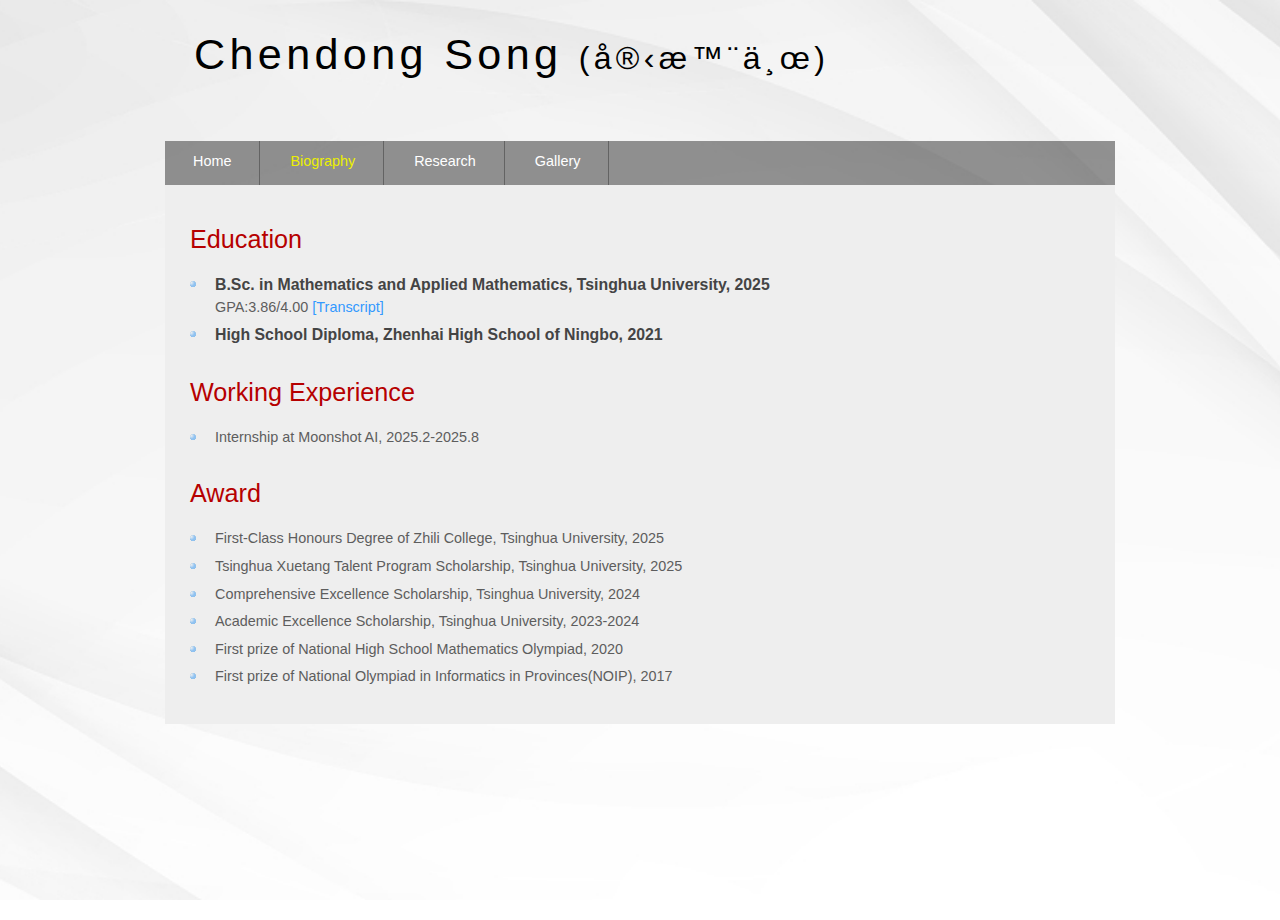
<file: biography.html>
<!DOCTYPE html>

<head>
	<meta http-equiv="Content-Type" content="text/html; charset=windows-1252">
  
	<title>Chendong Song</title>
  
	<meta name="description" content="website description">
  
	<meta name="keywords" content="website keywords, website keywords">
  

	<link rel="stylesheet" type="text/css" href="./style/style.css">

</head>


<body>
  
	<div id="main">
    
	<div id="header">
      
	<div id="logo">
        
	<div id="logo_text">
          
		<!-- class="logo_colour", allows you to change the colour of the text -->
          
		<h1><a href="index.html"><span class="logo_colour">Chendong Song <font size=6 >(宋晨东)</font></span></a></h1>
        
	</div>
      	</div>
      
	<div id="menubar">
        
		<ul id="menu">
         
		<!-- put class="selected" in the li tag for the selected page - to highlight which page you're on -->
          
		<li><a href="index.html">Home</a></li>

		<li class="selected"><a href="biography.html">Biography</a></li>
          
		<li><a href="research.html">Research</a></li>

		<li><a href="gallery.html">Gallery</a></li>
		
        
		</ul>
      
	</div>
    
	</div>
  
	<div id="site_content">
       
	<div id="content">
	<!-- One can use content_2 if we do not want to use sidebar -->
	<h2>Education</h2>
	<ul>
	<li><span class="paper-title">B.Sc. in Mathematics and Applied Mathematics, Tsinghua University, 2025</span><br>
		GPA:3.86/4.00
		<a href="notes/transcript.pdf" class="class2">[Transcript]</a>
	
	</li>
	<li><span class="paper-title">High School Diploma, Zhenhai High School of Ningbo, 2021</span>    
	</ul>	
	<h2>Working Experience</h2>
	<ul>
		<li>
			Internship at Moonshot AI, 2025.2-2025.8
		</li>
	</ul>
	<h2>Award</h2>
	<ul>
		<li>
			First-Class Honours Degree of Zhili College, Tsinghua University, 2025
		</li>
		<li>
			Tsinghua Xuetang Talent Program Scholarship, Tsinghua University, 2025
		</li>
		<li>
			Comprehensive Excellence Scholarship, Tsinghua University, 2024
		</li>
		<li>
			Academic Excellence Scholarship, Tsinghua University, 2023-2024
		</li>
		<li>
			First prize of National High School Mathematics Olympiad, 2020
		</li>
		<li>
			First prize of National Olympiad in Informatics in Provinces(NOIP), 2017
		</li>
	</ul>
	</div>
	</div>
    

</body>
</html>
</file>
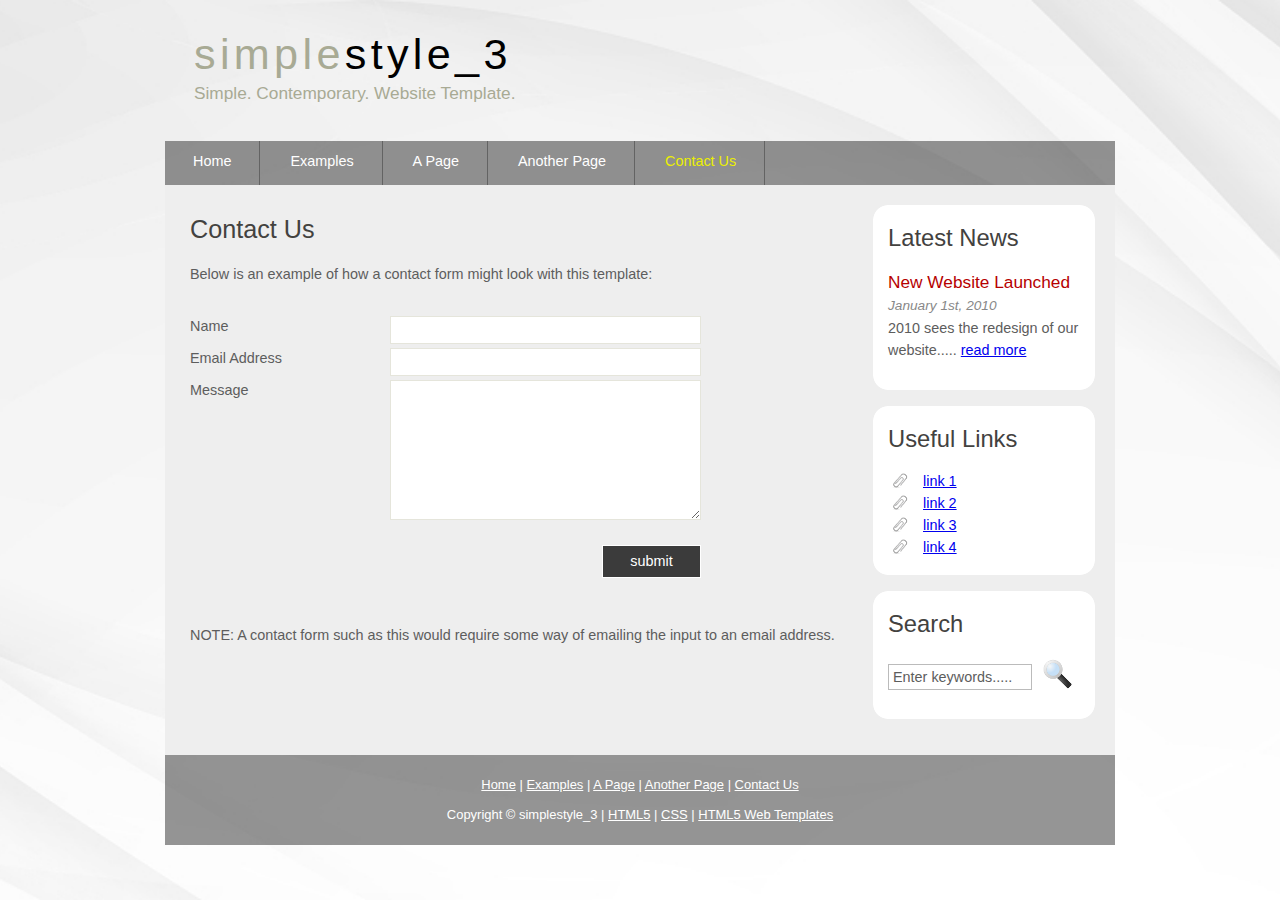
<file: contact.html>
<!DOCTYPE HTML>
<html>

<head>
  <title>simplestyle_3 - contact us</title>
  <meta name="description" content="website description" />
  <meta name="keywords" content="website keywords, website keywords" />
  <meta http-equiv="content-type" content="text/html; charset=windows-1252" />
  <link rel="stylesheet" type="text/css" href="style/style.css" />
</head>

<body>
  <div id="main">
    <div id="header">
      <div id="logo">
        <div id="logo_text">
          <!-- class="logo_colour", allows you to change the colour of the text -->
          <h1><a href="index.html">simple<span class="logo_colour">style_3</span></a></h1>
          <h2>Simple. Contemporary. Website Template.</h2>
        </div>
      </div>
      <div id="menubar">
        <ul id="menu">
          <!-- put class="selected" in the li tag for the selected page - to highlight which page you're on -->
          <li><a href="index.html">Home</a></li>
          <li><a href="examples.html">Examples</a></li>
          <li><a href="page.html">A Page</a></li>
          <li><a href="another_page.html">Another Page</a></li>
          <li class="selected"><a href="contact.html">Contact Us</a></li>
        </ul>
      </div>
    </div>
    <div id="site_content">
      <div id="sidebar_container">
        <div class="sidebar">
          <div class="sidebar_top"></div>
          <div class="sidebar_item">
            <!-- insert your sidebar items here -->
            <h3>Latest News</h3>
            <h4>New Website Launched</h4>
            <h5>January 1st, 2010</h5>
            <p>2010 sees the redesign of our website.....&nbsp;<a href="#">read more</a></p>
          </div>
          <div class="sidebar_base"></div>
        </div>
        <div class="sidebar">
          <div class="sidebar_top"></div>
          <div class="sidebar_item">
            <h3>Useful Links</h3>
            <ul>
              <li><a href="#">link 1</a></li>
              <li><a href="#">link 2</a></li>
              <li><a href="#">link 3</a></li>
              <li><a href="#">link 4</a></li>
            </ul>
          </div>
          <div class="sidebar_base"></div>
        </div>
        <div class="sidebar">
          <div class="sidebar_top"></div>
          <div class="sidebar_item">
            <h3>Search</h3>
            <form method="post" action="#" id="search_form">
              <p>
                <input class="search" type="text" name="search_field" value="Enter keywords....." />
                <input name="search" type="image" style="border: 0; margin: 0 0 -9px 5px;" src="style/search.png" alt="Search" title="Search" />
              </p>
            </form>
          </div>
          <div class="sidebar_base"></div>
        </div>
      </div>
      <div id="content">
        <!-- insert the page content here -->
        <h1>Contact Us</h1>
        <p>Below is an example of how a contact form might look with this template:</p>
        <form action="" method="post">
          <div class="form_settings">
            <p><span>Name</span><input class="contact" type="text" name="your_name" value="" /></p>
            <p><span>Email Address</span><input class="contact" type="text" name="your_email" value="" /></p>
            <p><span>Message</span><textarea class="contact textarea" rows="8" cols="50" name="your_enquiry"></textarea></p>
            <p style="padding-top: 15px"><span>&nbsp;</span><input class="submit" type="submit" name="contact_submitted" value="submit" /></p>
          </div>
        </form>
        <p><br /><br />NOTE: A contact form such as this would require some way of emailing the input to an email address.</p>
      </div>
    </div>
    <div id="footer">
      <p><a href="index.html">Home</a> | <a href="examples.html">Examples</a> | <a href="page.html">A Page</a> | <a href="another_page.html">Another Page</a> | <a href="contact.html">Contact Us</a></p>
      <p>Copyright &copy; simplestyle_3 | <a href="http://validator.w3.org/check?uri=referer">HTML5</a> | <a href="http://jigsaw.w3.org/css-validator/check/referer">CSS</a> | <a href="http://www.html5webtemplates.co.uk">HTML5 Web Templates</a></p>
    </div>
    <p>&nbsp;</p>
  </div>
</body>
</html>
</file>
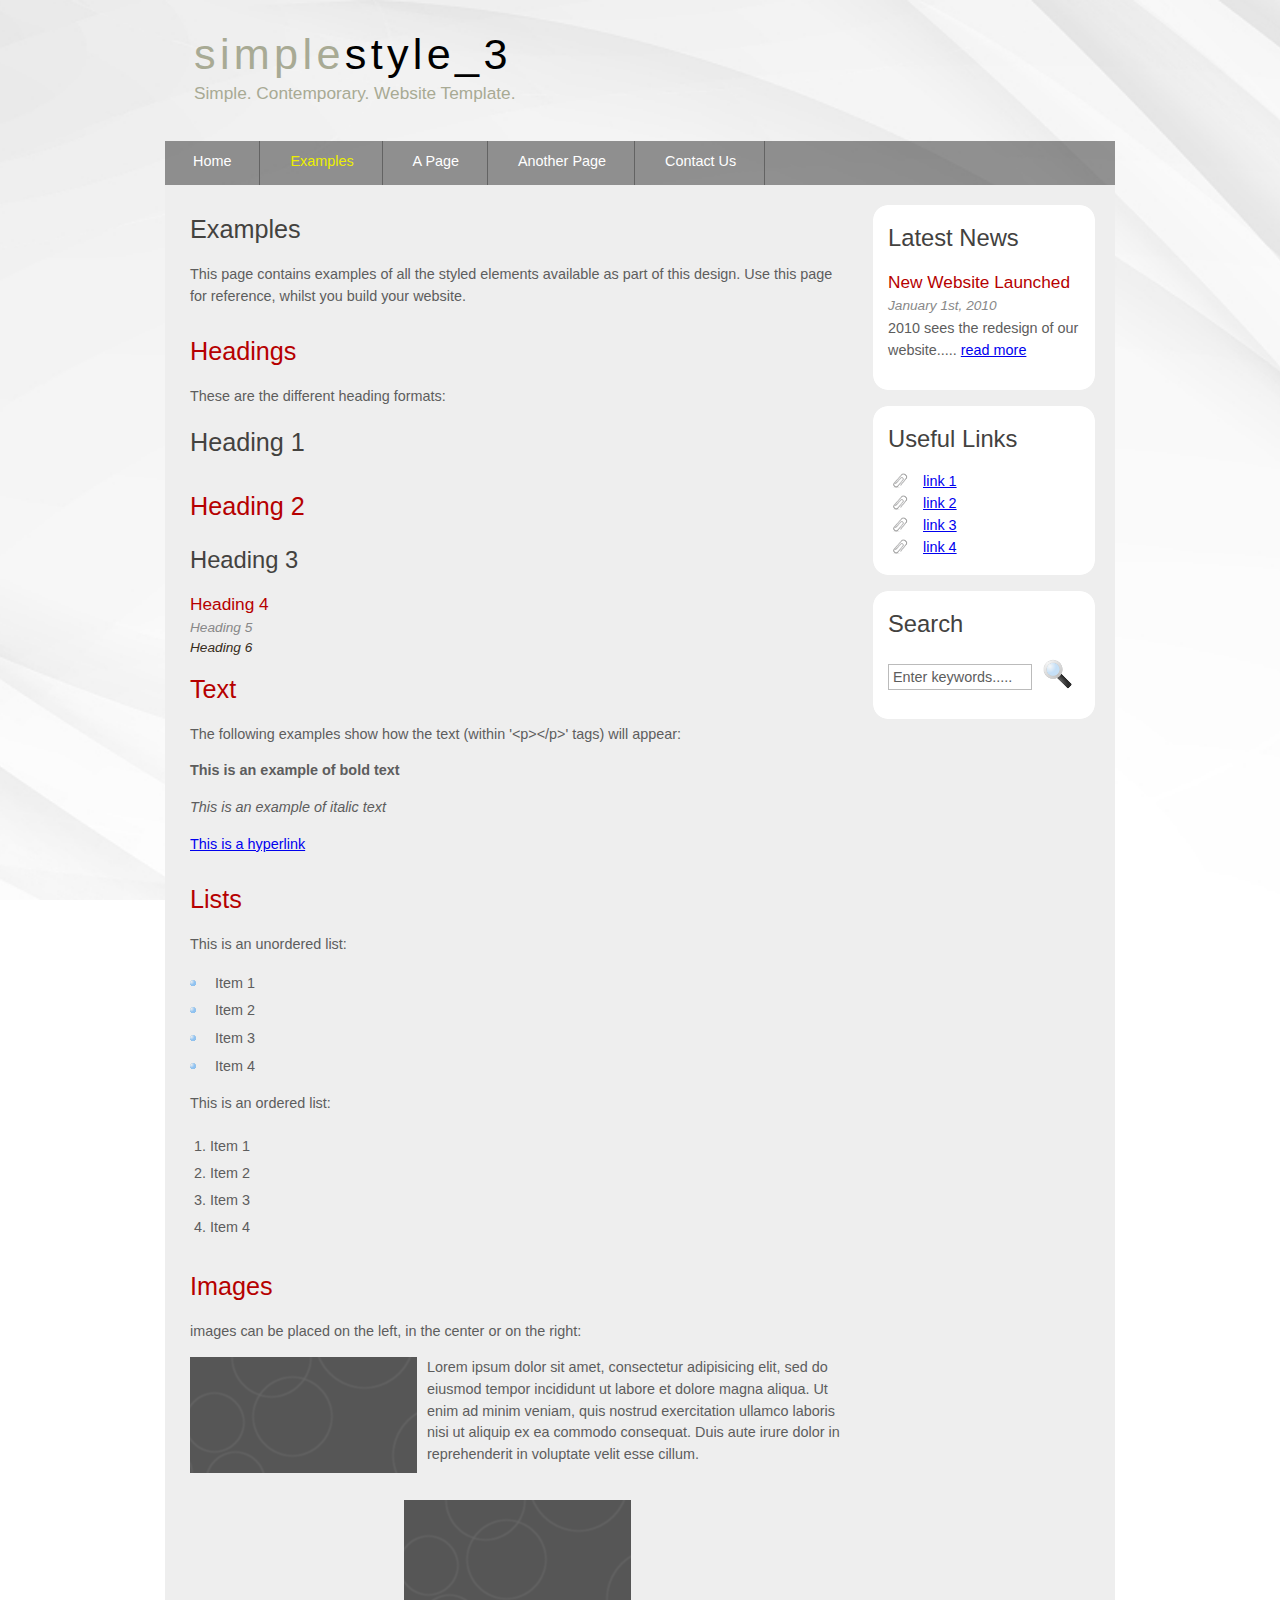
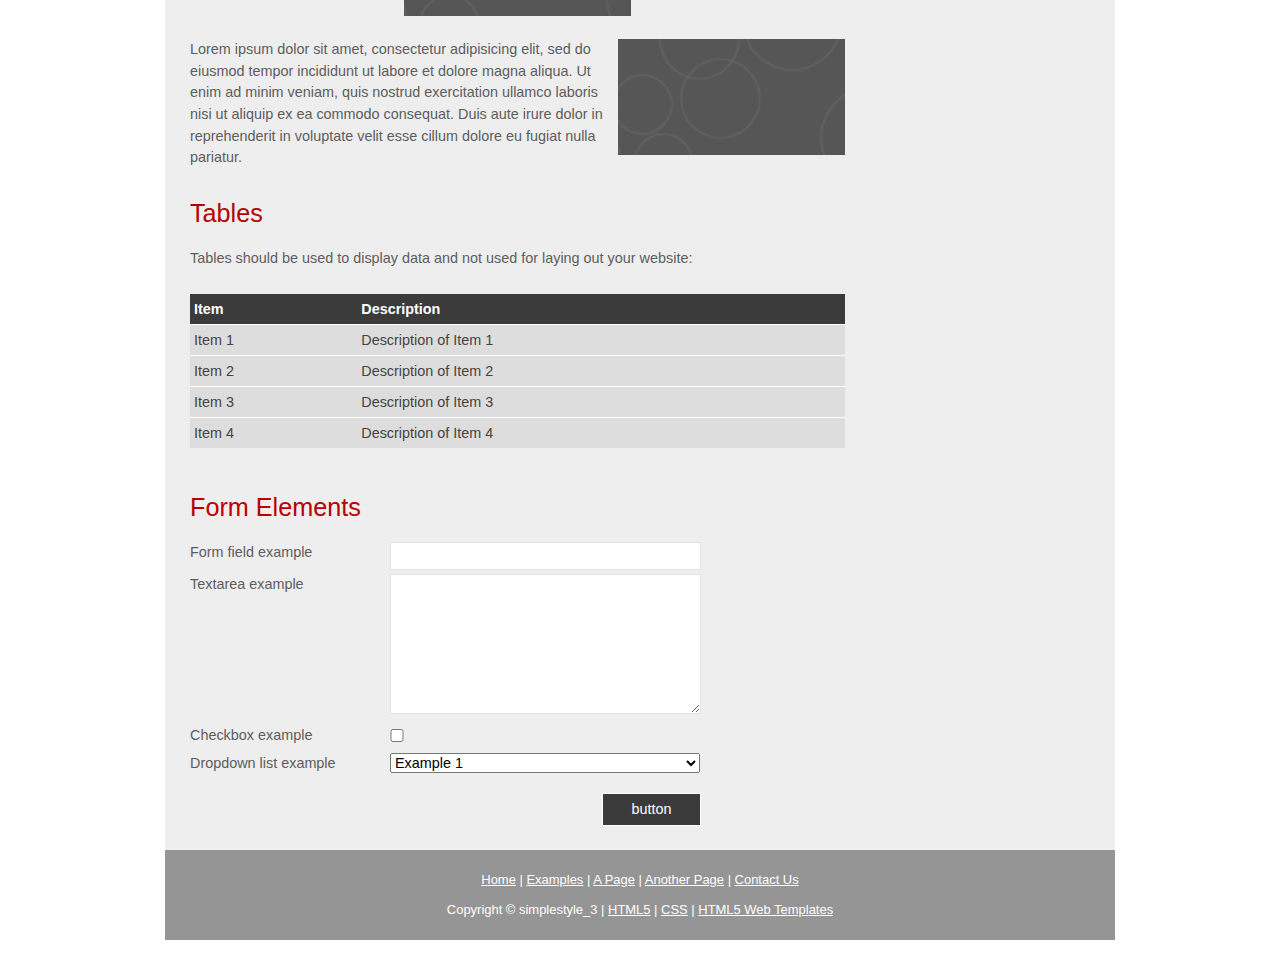
<file: examples.html>
<!DOCTYPE HTML>
<html>

<head>
  <title>simplestyle_3 - examples</title>
  <meta name="description" content="website description" />
  <meta name="keywords" content="website keywords, website keywords" />
  <meta http-equiv="content-type" content="text/html; charset=windows-1252" />
  <link rel="stylesheet" type="text/css" href="style/style.css" />
</head>

<body>
  <div id="main">
    <div id="header">
      <div id="logo">
        <div id="logo_text">
          <!-- class="logo_colour", allows you to change the colour of the text -->
          <h1><a href="index.html">simple<span class="logo_colour">style_3</span></a></h1>
          <h2>Simple. Contemporary. Website Template.</h2>
        </div>
      </div>
      <div id="menubar">
        <ul id="menu">
          <!-- put class="selected" in the li tag for the selected page - to highlight which page you're on -->
          <li><a href="index.html">Home</a></li>
          <li class="selected"><a href="examples.html">Examples</a></li>
          <li><a href="page.html">A Page</a></li>
          <li><a href="another_page.html">Another Page</a></li>
          <li><a href="contact.html">Contact Us</a></li>
        </ul>
      </div>
    </div>
    <div id="site_content">
      <div id="sidebar_container">
        <div class="sidebar">
          <div class="sidebar_top"></div>
          <div class="sidebar_item">
            <!-- insert your sidebar items here -->
            <h3>Latest News</h3>
            <h4>New Website Launched</h4>
            <h5>January 1st, 2010</h5>
            <p>2010 sees the redesign of our website.....&nbsp;<a href="#">read more</a></p>
          </div>
          <div class="sidebar_base"></div>
        </div>
        <div class="sidebar">
          <div class="sidebar_top"></div>
          <div class="sidebar_item">
            <h3>Useful Links</h3>
            <ul>
              <li><a href="#">link 1</a></li>
              <li><a href="#">link 2</a></li>
              <li><a href="#">link 3</a></li>
              <li><a href="#">link 4</a></li>
            </ul>
          </div>
          <div class="sidebar_base"></div>
        </div>
        <div class="sidebar">
          <div class="sidebar_top"></div>
          <div class="sidebar_item">
            <h3>Search</h3>
            <form method="post" action="#" id="search_form">
              <p>
                <input class="search" type="text" name="search_field" value="Enter keywords....." />
                <input name="search" type="image" style="border: 0; margin: 0 0 -9px 5px;" src="style/search.png" alt="Search" title="Search" />
              </p>
            </form>
          </div>
          <div class="sidebar_base"></div>
        </div>
      </div>
      <div id="content">
        <!-- insert the page content here -->
        <h1>Examples</h1>
        <p>This page contains examples of all the styled elements available as part of this design. Use this page for reference, whilst you build your website.</p>
        <h2>Headings</h2>
        <p>These are the different heading formats:</p>
        <h1>Heading 1</h1>
        <h2>Heading 2</h2>
        <h3>Heading 3</h3>
        <h4>Heading 4</h4>
        <h5>Heading 5</h5>
        <h6>Heading 6</h6>
        <h2>Text</h2>
        <p>The following examples show how the text (within '&lt;p&gt;&lt;/p&gt;' tags) will appear:</p>
        <p><strong>This is an example of bold text</strong></p>
        <p><i>This is an example of italic text</i></p>
        <p><a href="#">This is a hyperlink</a></p>
        <h2>Lists</h2>
        <p>This is an unordered list:</p>
        <ul>
          <li>Item 1</li>
          <li>Item 2</li>
          <li>Item 3</li>
          <li>Item 4</li>
        </ul>
        <p>This is an ordered list:</p>
        <ol>
          <li>Item 1</li>
          <li>Item 2</li>
          <li>Item 3</li>
          <li>Item 4</li>
        </ol>
        <h2>Images</h2>
        <p>images can be placed on the left, in the center or on the right:</p>
        <span class="left"><img src="style/graphic.png" alt="example graphic" /></span>
        <p>
          Lorem ipsum dolor sit amet, consectetur adipisicing elit, sed do eiusmod tempor
          incididunt ut labore et dolore magna aliqua. Ut enim ad minim veniam, quis nostrud
          exercitation ullamco laboris nisi ut aliquip ex ea commodo consequat. Duis aute
          irure dolor in reprehenderit in voluptate velit esse cillum.
        </p>
        <span class="center"><img src="style/graphic.png" alt="example graphic" /></span>
        <span class="right"><img src="style/graphic.png" alt="example graphic" /></span>
        <p>
          Lorem ipsum dolor sit amet, consectetur adipisicing elit, sed do eiusmod tempor
          incididunt ut labore et dolore magna aliqua. Ut enim ad minim veniam, quis nostrud
          exercitation ullamco laboris nisi ut aliquip ex ea commodo consequat. Duis aute
          irure dolor in reprehenderit in voluptate velit esse cillum dolore eu fugiat nulla
          pariatur.
        </p>
        <h2>Tables</h2>
        <p>Tables should be used to display data and not used for laying out your website:</p>
        <table style="width:100%; border-spacing:0;">
          <tr><th>Item</th><th>Description</th></tr>
          <tr><td>Item 1</td><td>Description of Item 1</td></tr>
          <tr><td>Item 2</td><td>Description of Item 2</td></tr>
          <tr><td>Item 3</td><td>Description of Item 3</td></tr>
          <tr><td>Item 4</td><td>Description of Item 4</td></tr>
        </table>
        <h2>Form Elements</h2>
        <form action="#" method="post">
          <div class="form_settings">
            <p><span>Form field example</span><input type="text" name="name" value="" /></p>
            <p><span>Textarea example</span><textarea rows="8" cols="50" name="name"></textarea></p>
            <p><span>Checkbox example</span><input class="checkbox" type="checkbox" name="name" value="" /></p>
            <p><span>Dropdown list example</span><select id="id" name="name"><option value="1">Example 1</option><option value="2">Example 2</option></select></p>
            <p style="padding-top: 15px"><span>&nbsp;</span><input class="submit" type="submit" name="name" value="button" /></p>
          </div>
        </form>
      </div>
    </div>
    <div id="footer">
      <p><a href="index.html">Home</a> | <a href="examples.html">Examples</a> | <a href="page.html">A Page</a> | <a href="another_page.html">Another Page</a> | <a href="contact.html">Contact Us</a></p>
      <p>Copyright &copy; simplestyle_3 | <a href="http://validator.w3.org/check?uri=referer">HTML5</a> | <a href="http://jigsaw.w3.org/css-validator/check/referer">CSS</a> | <a href="http://www.html5webtemplates.co.uk">HTML5 Web Templates</a></p>
    </div>
    <p>&nbsp;</p>
  </div>
</body>
</html>
</file>
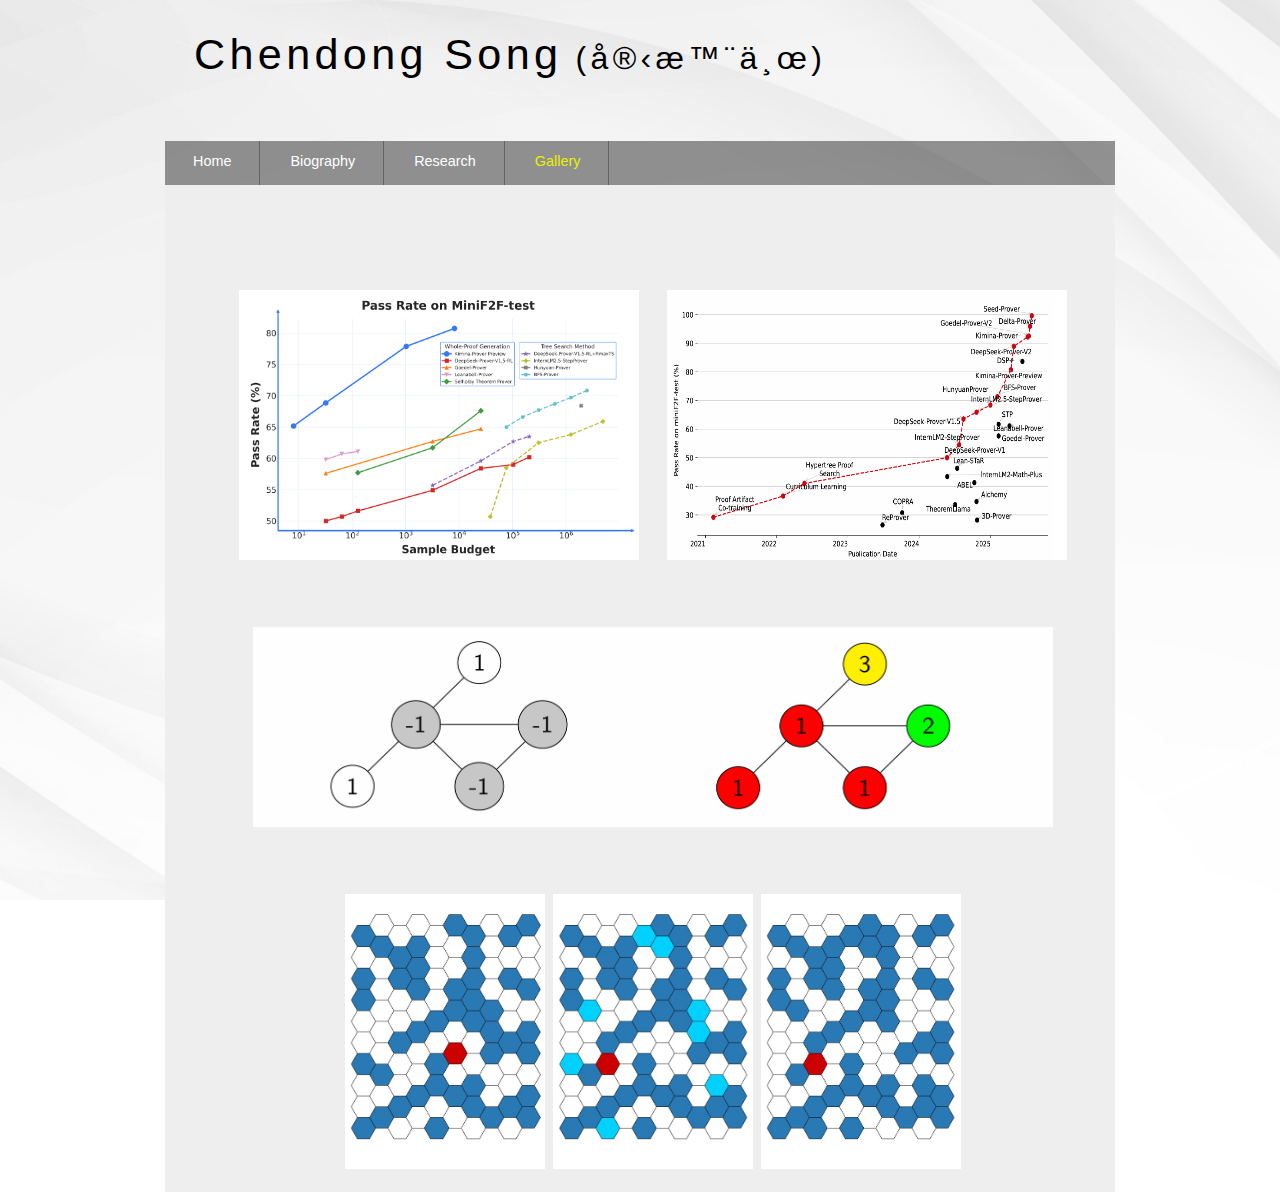
<file: gallery.html>
<!DOCTYPE html>
<!-- saved from url=(0058)file:///F:/iStudy/X/PhD_SPDE/ChendongSONG_Homepage/index.html -->
<html>
<head>
	<meta http-equiv="Content-Type" content="text/html; charset=windows-1252">
  
	<title>Chendong Song</title>
  
	<meta name="description" content="website description">
  
	<meta name="keywords" content="website keywords, website keywords">
  

	<link rel="stylesheet" type="text/css" href="./style/style.css">

</head>


<body>
  
	<div id="main">
    
	<div id="header">
      
	<div id="logo">
        
	<div id="logo_text">
          
		<!-- class="logo_colour", allows you to change the colour of the text -->
          
		<h1><a href="index.html"><span class="logo_colour">Chendong Song<font size=6 > (宋晨东)</font></span></a></h1>
        
	</div>
      	</div>
      
	<div id="menubar">
        
		<ul id="menu">
         
		<!-- put class="selected" in the li tag for the selected page - to highlight which page you're on -->
          
		<li><a href="index.html">Home</a></li>

		<li><a href="biography.html">Biography</a></li>
          
		<li><a href="research.html">Research</a></li>

		<li class="selected"><a href="gallery.html">Gallery</a></li>
	
        
		</ul>
      
	</div>
    
	</div>
   
	<div id="site_content">           
 
        
	<div id="content_2">

	<div id="series" style = "text-align:center">
		<br><br><br><br><br>

		<img src="images/kimina.png"  width="400" height="270"> 
		&nbsp;&nbsp;&nbsp;&nbsp;&nbsp;
		<img src="images/seed.png"  width="400" height="270">


		<br><br><br><br><br>

		<img src="images/Ising.png"  width="800" height="200">

		<br><br><br><br><br>

		<img src="images/T2_before.jpg"  width="200" height="275">
		&nbsp;<img src="images/T2_change.jpg"  width="200" height="275">
		&nbsp;<img src="images/T2_after.jpg"  width="200" height="275">



	</div>




	

		


		
		

		



	
	

	
	
	</div>    
   </div>



</body>
</html>
</file>
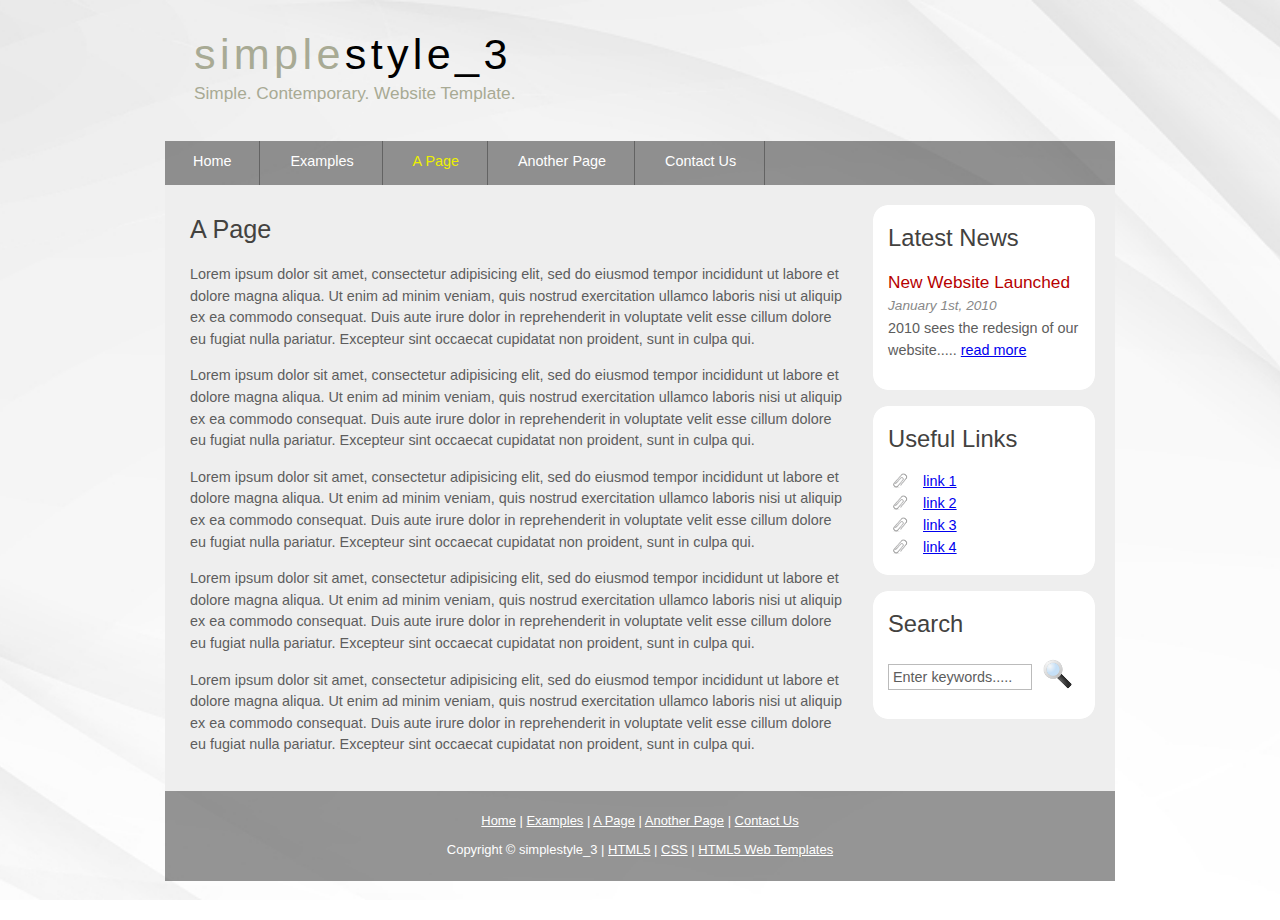
<file: page.html>
<!DOCTYPE HTML>
<html>

<head>
  <title>simplestyle_3 - a page</title>
  <meta name="description" content="website description" />
  <meta name="keywords" content="website keywords, website keywords" />
  <meta http-equiv="content-type" content="text/html; charset=windows-1252" />
  <link rel="stylesheet" type="text/css" href="style/style.css" />
</head>

<body>
  <div id="main">
    <div id="header">
      <div id="logo">
        <div id="logo_text">
          <!-- class="logo_colour", allows you to change the colour of the text -->
          <h1><a href="index.html">simple<span class="logo_colour">style_3</span></a></h1>
          <h2>Simple. Contemporary. Website Template.</h2>
        </div>
      </div>
      <div id="menubar">
        <ul id="menu">
          <!-- put class="selected" in the li tag for the selected page - to highlight which page you're on -->
          <li><a href="index.html">Home</a></li>
          <li><a href="examples.html">Examples</a></li>
          <li class="selected"><a href="page.html">A Page</a></li>
          <li><a href="another_page.html">Another Page</a></li>
          <li><a href="contact.html">Contact Us</a></li>
        </ul>
      </div>
    </div>
    <div id="site_content">
      <div id="sidebar_container">
        <div class="sidebar">
          <div class="sidebar_top"></div>
          <div class="sidebar_item">
            <!-- insert your sidebar items here -->
            <h3>Latest News</h3>
            <h4>New Website Launched</h4>
            <h5>January 1st, 2010</h5>
            <p>2010 sees the redesign of our website.....&nbsp;<a href="#">read more</a></p>
          </div>
          <div class="sidebar_base"></div>
        </div>
        <div class="sidebar">
          <div class="sidebar_top"></div>
          <div class="sidebar_item">
            <h3>Useful Links</h3>
            <ul>
              <li><a href="#">link 1</a></li>
              <li><a href="#">link 2</a></li>
              <li><a href="#">link 3</a></li>
              <li><a href="#">link 4</a></li>
            </ul>
          </div>
          <div class="sidebar_base"></div>
        </div>
        <div class="sidebar">
          <div class="sidebar_top"></div>
          <div class="sidebar_item">
            <h3>Search</h3>
            <form method="post" action="#" id="search_form">
              <p>
                <input class="search" type="text" name="search_field" value="Enter keywords....." />
                <input name="search" type="image" style="border: 0; margin: 0 0 -9px 5px;" src="style/search.png" alt="Search" title="Search" />
              </p>
            </form>
          </div>
          <div class="sidebar_base"></div>
        </div>
      </div>
      <div id="content">
        <!-- insert the page content here -->
        <h1>A Page</h1>
        <p>Lorem ipsum dolor sit amet, consectetur adipisicing elit, sed do eiusmod tempor incididunt ut labore et dolore magna aliqua. Ut enim ad minim veniam, quis nostrud exercitation ullamco laboris nisi ut aliquip ex ea commodo consequat. Duis aute irure dolor in reprehenderit in voluptate velit esse cillum dolore eu fugiat nulla pariatur. Excepteur sint occaecat cupidatat non proident, sunt in culpa qui.</p>
        <p>Lorem ipsum dolor sit amet, consectetur adipisicing elit, sed do eiusmod tempor incididunt ut labore et dolore magna aliqua. Ut enim ad minim veniam, quis nostrud exercitation ullamco laboris nisi ut aliquip ex ea commodo consequat. Duis aute irure dolor in reprehenderit in voluptate velit esse cillum dolore eu fugiat nulla pariatur. Excepteur sint occaecat cupidatat non proident, sunt in culpa qui.</p>
        <p>Lorem ipsum dolor sit amet, consectetur adipisicing elit, sed do eiusmod tempor incididunt ut labore et dolore magna aliqua. Ut enim ad minim veniam, quis nostrud exercitation ullamco laboris nisi ut aliquip ex ea commodo consequat. Duis aute irure dolor in reprehenderit in voluptate velit esse cillum dolore eu fugiat nulla pariatur. Excepteur sint occaecat cupidatat non proident, sunt in culpa qui.</p>
        <p>Lorem ipsum dolor sit amet, consectetur adipisicing elit, sed do eiusmod tempor incididunt ut labore et dolore magna aliqua. Ut enim ad minim veniam, quis nostrud exercitation ullamco laboris nisi ut aliquip ex ea commodo consequat. Duis aute irure dolor in reprehenderit in voluptate velit esse cillum dolore eu fugiat nulla pariatur. Excepteur sint occaecat cupidatat non proident, sunt in culpa qui.</p>
        <p>Lorem ipsum dolor sit amet, consectetur adipisicing elit, sed do eiusmod tempor incididunt ut labore et dolore magna aliqua. Ut enim ad minim veniam, quis nostrud exercitation ullamco laboris nisi ut aliquip ex ea commodo consequat. Duis aute irure dolor in reprehenderit in voluptate velit esse cillum dolore eu fugiat nulla pariatur. Excepteur sint occaecat cupidatat non proident, sunt in culpa qui.</p>
      </div>
    </div>
    <div id="footer">
      <p><a href="index.html">Home</a> | <a href="examples.html">Examples</a> | <a href="page.html">A Page</a> | <a href="another_page.html">Another Page</a> | <a href="contact.html">Contact Us</a></p>
      <p>Copyright &copy; simplestyle_3 | <a href="http://validator.w3.org/check?uri=referer">HTML5</a> | <a href="http://jigsaw.w3.org/css-validator/check/referer">CSS</a> | <a href="http://www.html5webtemplates.co.uk">HTML5 Web Templates</a></p>
    </div>
    <p>&nbsp;</p>
  </div>
</body>
</html>
</file>
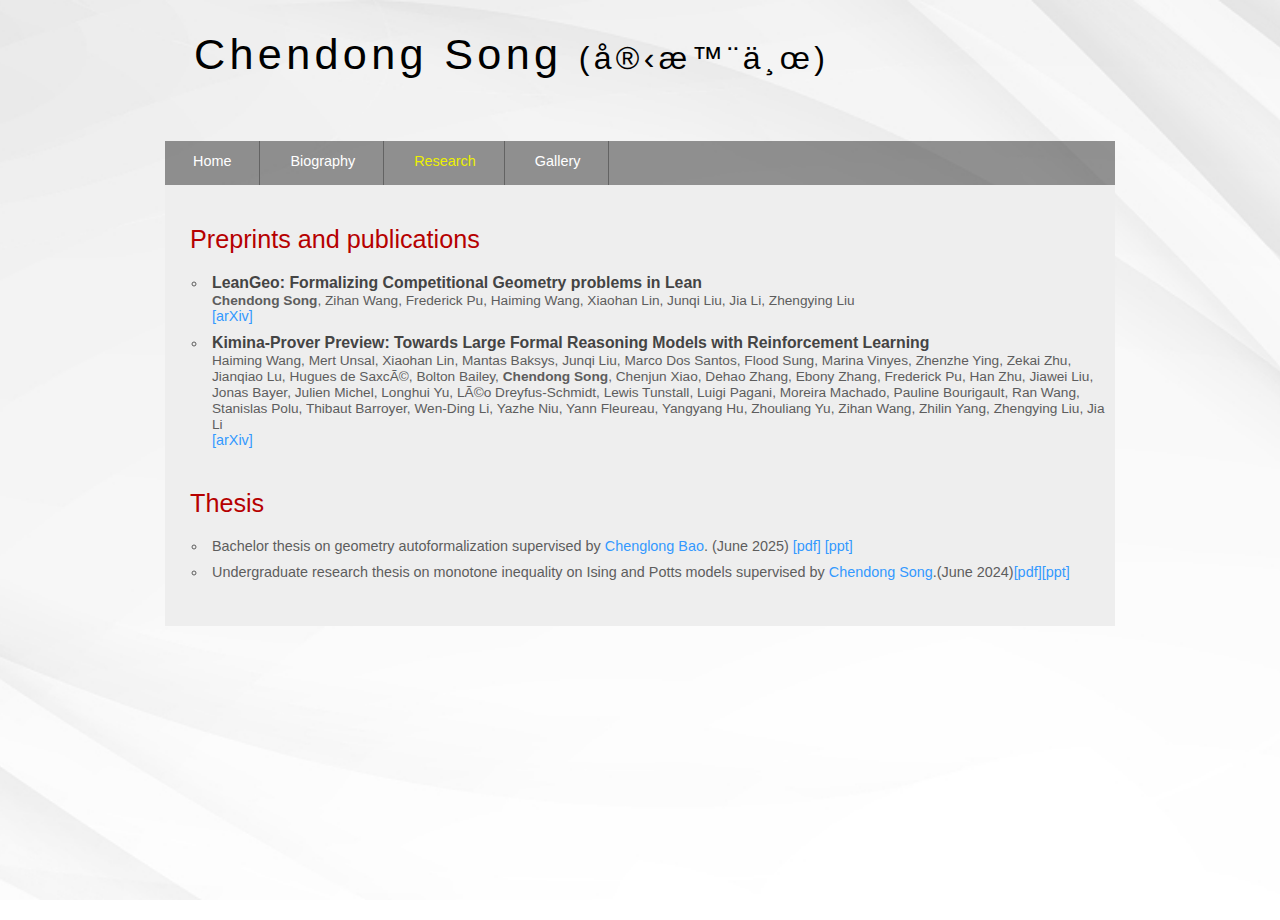
<file: research.html>
<!DOCTYPE html>
<!-- saved from url=(0058)file:///F:/iStudy/X/PhD_SPDE/ChendongSONG_Homepage/index.html -->
<html>
<head>
	<meta http-equiv="Content-Type" content="text/html; charset=windows-1252">
  
	<title>Chednong Song</title>
  
	<meta name="description" content="website description">
  
	<meta name="keywords" content="website keywords, website keywords">
  

	<link rel="stylesheet" type="text/css" href="./style/style.css">

	  <script>
    // 在页面加载时初始化链接
    document.addEventListener('DOMContentLoaded', function() {
     
	 // 定义所有快捷网址
      const URLS = {

        JCM: "https://perso.ens-lyon.fr/jean-christophe.mourrat/index.html",
	Funaki: "https://www.bimsa.cn/detail/tfunaki.html",
	WW: "https://sites.google.com/view/weiwu-nyushanghai",

	Igor: "http://igor-kortchemski.perso.math.cnrs.fr/",
	Pascal: "https://www.math.univ-toulouse.fr/~pmaillar/",
	Charles: "https://perso.pages.math.cnrs.fr/users/charles.favre/",
	Lei: "https://faculty.fudan.edu.cn/leizhen/zh_CN/index/171701/",
	
	Paul: "https://www.math.ens.psl.eu/~dario/",
        Max: "https://www.math.hkust.edu.hk/~mnitzschner/",
	Arianna: "https://arxiv.org/search/math?searchtype=author&query=Giunti%2C+A",

	Yuan: "http://linglongyuan.weebly.com/",
	Vincent: "http://www.cmap.polytechnique.fr/~bansaye/",
	
	Jianping: "https://ymsc.tsinghua.edu.cn/en/info/1033/1978.htm",						 
	Peres: "https://yuvalperes.com/",
	Zhan: "https://people.ucas.ac.cn/~0071714", 						
	Hao: "https://math.tsinghua.edu.cn/info/1125/1671.htm"	,
	Fan: "https://yangf75.github.io/",				


	Su: "https://person.zju.edu.cn/0089282",
	Kuan: "https://jhc.sjtu.edu.cn/~kuanyang/",

	Qingyun: "https://qingyunwu.com/",
	Roth: "https://web.stanford.edu/~alroth/",

	Yiyang: "https://yiyang-yu.github.io/",
	Wei: "https://scholar.google.com/citations?user=ub7MOPoAAAAJ&hl=en",
	Ban: "https://sites.google.com/site/banzhengparis/",
	
	
	Han: " ",
	Wenhao: " ",
	Ruizhe: " ",

	
      };
      
      // 为所有快捷链接设置真实URL
      document.querySelectorAll('a[data-url]').forEach(link => {
        const key = link.getAttribute('data-url');
        if (URLS[key]) {
          link.href = URLS[key];
        }
      });
    });
  </script>

</head>





<body>
  
	<div id="main">
    
	<div id="header">
      
	<div id="logo">
        
	<div id="logo_text">
          
		<!-- class="logo_colour", allows you to change the colour of the text -->
          
		<h1><a href="index.html"><span class="logo_colour">Chendong Song <font size=6 >(宋晨东)</font></span></a></h1>
        
	</div>
      	</div>
      
	<div id="menubar">
        
		<ul id="menu">
         
		<!-- put class="selected" in the li tag for the selected page - to highlight which page you're on -->
          
		<li><a href="index.html">Home</a></li>

		<li><a href="biography.html">Biography</a></li>
          
		<li class="selected"><a href="research.html">Research</a></li>

		<li><a href="gallery.html">Gallery</a></li>
        
		</ul>
      
	</div>
    
	</div>
   
	<div id="site_content">           
 
<!--  Many useful hyper of homepage :  
JCM https://cims.nyu.edu/~jcm777/index.html
https://www.math.u-psud.fr/~maillard/research.html
http://igor-kortchemski.perso.math.cnrs.fr/index.html
https://www.math.u-psud.fr/~maillard/index.html
http://ilariamondello.com/language/fr/
http://www.cmls.polytechnique.fr/perso/favre/index.html
http://www.cmap.polytechnique.fr/~bansaye/index.html
https://www.crcpress.com/authors/i1031-pierre-henry-labordere
https://web.stanford.edu/~alroth/
https://qingyunwu.com/
https://sites.google.com/site/weijiangstat/home
https://sites.google.com/site/banzhengparis/
https://www.iam.uni-bonn.de/users/giunti/home

 --> 
        
	

        
      

	<div id="content_2">
	
	
	
		<h2>Preprints and publications</h2>
		<ul>
			<li> <span class="paper-title">LeanGeo: Formalizing Competitional Geometry problems in Lean</span><br>
  			<span class="paper-authors"><b>Chendong Song</b>, Zihan Wang, Frederick Pu, Haiming Wang, Xiaohan Lin, Junqi Liu, Jia Li, Zhengying Liu</span><br>
  			<a href="https://arxiv.org/abs/2508.14644" class="class2">[arXiv]</a>
			</li>
			<li> <span class="paper-title">Kimina-Prover Preview: Towards Large Formal Reasoning Models with Reinforcement Learning</span><br>
  			<span class="paper-authors">Haiming Wang, Mert Unsal, Xiaohan Lin, Mantas Baksys, Junqi Liu, Marco Dos Santos, Flood Sung, Marina Vinyes, Zhenzhe Ying, Zekai Zhu, Jianqiao Lu, Hugues de Saxcé, Bolton Bailey, <b>Chendong Song</b>, Chenjun Xiao, Dehao Zhang, Ebony Zhang, Frederick Pu, Han Zhu, Jiawei Liu, Jonas Bayer, Julien Michel, Longhui Yu, Léo Dreyfus-Schmidt, Lewis Tunstall, Luigi Pagani, Moreira Machado, Pauline Bourigault, Ran Wang, Stanislas Polu, Thibaut Barroyer, Wen-Ding Li, Yazhe Niu, Yann Fleureau, Yangyang Hu, Zhouliang Yu, Zihan Wang, Zhilin Yang, Zhengying Liu, Jia Li</span><br>
  			<a href="https://arxiv.org/abs/2504.11354" class="class2">[arXiv]</a>
			</li>
		</ul>
		
	
	
	
<!-- It is less good	
	<h2>Collaborators</h2>
		<ul>
			<a href="http://www.cmap.polytechnique.fr/~bansaye/", class="class3">Vincent Bansaye</a>,
			<a href="http://www.math.ens.fr/~dario/", class="class3">Paul Dario</a>,
			<a href="https://www.bimsa.cn/newsinfo/766439.html", class="class3">Tadahisa Funaki</a>,  
			<a href="https://www.iam.uni-bonn.de/users/giunti/home", class="class3">Arianna Giunti</a>,
			<a href="https://ymsc.tsinghua.edu.cn/en/info/1033/1978.htm", class="class3">Jianping Jiang</a>,
			<a href="https://sites.google.com/site/weijiangstat/home", class="class3">Wei Jiang</a>,
			<a href="https://perso.ens-lyon.fr/jean-christophe.mourrat/index.html", class="class3">Jean-Christophe Mourrat</a>,
			<a href="https://www.math.hkust.edu.hk/~mnitzschner/", class="class3">Maximilian Nitzschner</a>,
			<a href="https://yuvalperes.com/", class="class3">Yuval Peres</a>,
			<a href="https://web.stanford.edu/~alroth/", class="class3">Alvin E. Roth</a>,
			<a href="http://sourcedb.amss.cas.cn/zw/zjrck/yjy/202207/t20220714_6480911.html", class="class3">Zhan Shi</a>,
			<a href="https://person.zju.edu.cn/0089282" ,="" class="class1">Zhonggen Su</a>,
			<a href="", class="class3">Han Wang</a>,
			<a href="https://math.tsinghua.edu.cn/info/1125/1671.htm", class="class3">Hao Wu</a>,
			<a href="https://qingyunwu.com/", class="class3">Qingyun Wu</a>,
			<a href="https://research.shanghai.nyu.edu/centers-and-institutes/math/people/wei-wu-0", class="class3">Wei Wu</a>,
			<a href="https://yangf75.github.io/", class="class3">Fan Yang</a>,
			<a href="https://jhc.sjtu.edu.cn/~kuanyang/", class="class3">Kuan Yang</a>,
			<a href="http://linglongyuan.weebly.com/", class="class3">Linglong Yuan</a>,
			<a href="https://sites.google.com/site/banzhengparis/", class="class3">Ban Zheng</a>.
		</ul>	
-->	


	
	<h2>Thesis</h2>
		<ul>
	
			<li>Bachelor thesis on geometry autoformalization supervised by <a href="https://matbc.github.io/", class="class2">Chenglong Bao</a>. (June 2025) <a href="notes/autoformalization.pdf", class="class2">[pdf]</a>
			<a href="notes/autoformalization_ppt.pdf", class="class2">[ppt]</a></li>
			<li>Undergraduate research thesis on monotone inequality on Ising and Potts models supervised by <a href="https://Chendong-gu.github.io/", class="class2">Chendong Song</a>.(June 2024)<a href="notes/Ising.pdf"class="class2">[pdf]</a><a href="notes/Ising_ppt.pdf"class="class2">[ppt]</a>
			</li>
		</ul>
	

</body>
</html>
</file>
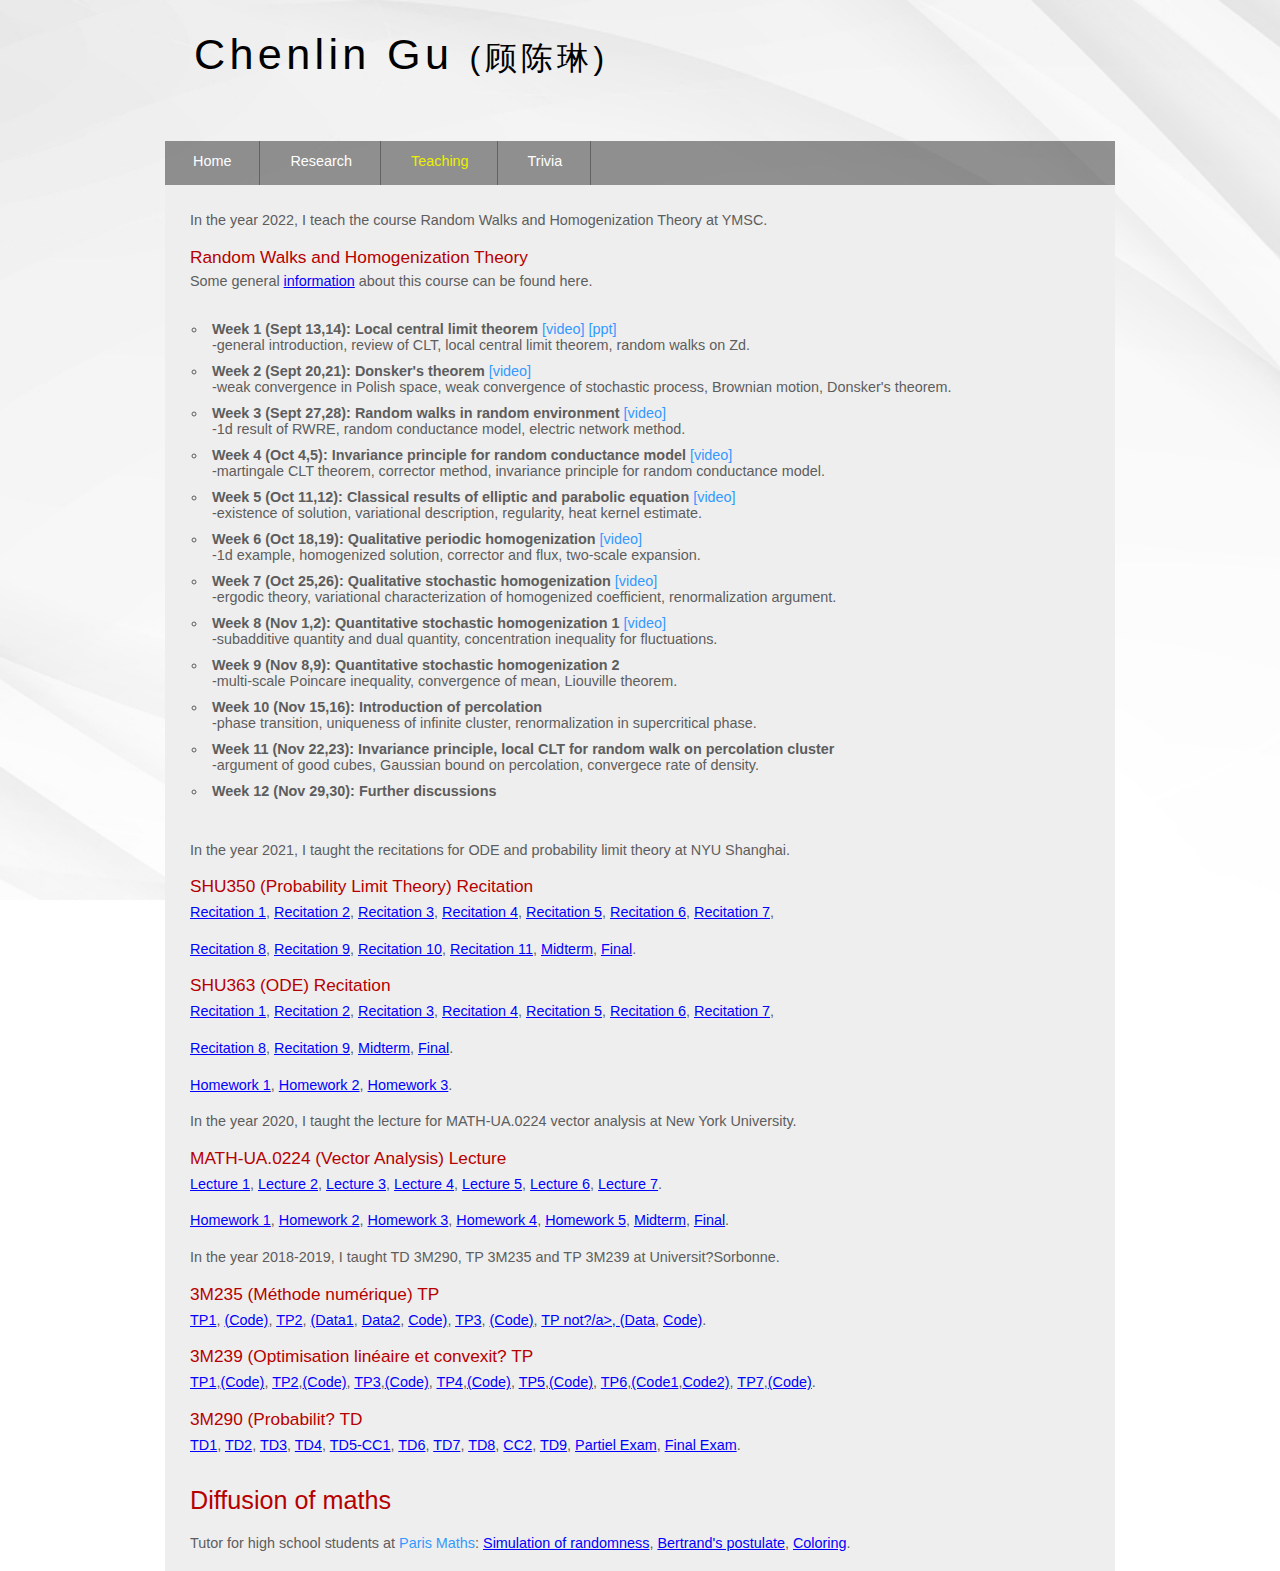
<file: teaching.html>
<!DOCTYPE html>
<!-- saved from url=(0058)file:///F:/iStudy/X/PhD_SPDE/ChenlinGU_Homepage/index.html -->
<html>
<head>
	<meta http-equiv="Content-Type" content="text/html; charset=windows-1252">
  
	<title>Chenlin Gu</title>
  
	<meta name="description" content="website description">
  
	<meta name="keywords" content="website keywords, website keywords">
  

	<link rel="stylesheet" type="text/css" href="./style/style.css">

</head>


<body>
  
	<div id="main">
    
	<div id="header">
      
	<div id="logo">
        
	<div id="logo_text">
          
		<!-- class="logo_colour", allows you to change the colour of the text -->
          
		<h1><a href="index.html"><span class="logo_colour">Chenlin Gu <font size=6 >(&#39038;&#38472;&#29747;)</font></span></a></h1>
        
	</div>
      	</div>
      
	<div id="menubar">
        
		<ul id="menu">
         
		<!-- put class="selected" in the li tag for the selected page - to highlight which page you're on -->
          
		<li><a href="index.html">Home</a></li>
          
		<li><a href="research.html">Research</a></li>
          
		<li class="selected"><a href="teaching.html">Teaching</a></li>
		
		<li><a href="trivia.html">Trivia</a></li>
        
		</ul>
      
	</div>
    
	</div>
      
	<div id="site_content">
      
        
        
      
	
   
	<div id="content_2">
	<p>In the year 2022, I teach the course Random Walks and 	Homogenization Theory at YMSC.</p>
	<h4>Random Walks and Homogenization Theory</h4> 
	 Some general <a href="https://ymsc.tsinghua.edu.cn/info/1047/2907.htm", class="class3">information</a> about this course can be found here. </p>
	<p>
		<ul>
		<li><b>Week 1 (Sept 13,14): Local central limit theorem</b> <a href="https://cloud.tsinghua.edu.cn/d/a0880b0fd7414e9da501/", class="class2">[video]</a> <a href="Teaching/RWRE/RWRE.pdf", class="class2">[ppt]</a> 
			<br>-general introduction, review of CLT, local central limit theorem, random walks on Zd.</li>
		<li><b>Week 2 (Sept 20,21): Donsker's theorem </b> <a href="https://cloud.tsinghua.edu.cn/d/d15b49dd8682444e86c5/", class="class2">[video]</a>
			<br>-weak convergence in Polish space, weak convergence of stochastic process, Brownian motion, Donsker's theorem.</li>
		<li><b>Week 3 (Sept 27,28): Random walks in random environment</b> <a href="https://cloud.tsinghua.edu.cn/d/4d1a305e1f4245f89da9/", class="class2">[video]</a>
			<br>-1d result of RWRE, random conductance model, electric network method. </li>
		<li><b>Week 4 (Oct 4,5): Invariance principle for random conductance model</b> <a href="https://cloud.tsinghua.edu.cn/d/910c803dc999484cbfbf/", class="class2">[video]</a>
			<br>-martingale CLT theorem, corrector method, invariance principle for random conductance model.</li>
		<li><b>Week 5 (Oct 11,12): Classical results of elliptic and parabolic equation</b> <a href="https://cloud.tsinghua.edu.cn/d/5344ad1c9b91429387d5/", class="class2">[video]</a>
			<br>-existence of solution, variational description, regularity, heat kernel estimate.</li>
		<li><b>Week 6 (Oct 18,19): Qualitative periodic homogenization</b> <a href="https://cloud.tsinghua.edu.cn/d/d1f7042fae7a40c0862e/", class="class2">[video]</a>
			<br>-1d example, homogenized solution, corrector and flux, two-scale expansion.</li>
		<li><b>Week 7 (Oct 25,26): Qualitative stochastic homogenization</b> <a href="https://cloud.tsinghua.edu.cn/d/18b2ef7995b44fb09954/", class="class2">[video]</a>
			<br>-ergodic theory, variational characterization of homogenized coefficient, renormalization argument.</li>
		<li><b>Week 8 (Nov 1,2): Quantitative stochastic homogenization 1</b> <a href="https://cloud.tsinghua.edu.cn/d/1571e82c7e7b4b399443/", class="class2">[video]</a>
			<br>-subadditive quantity and dual quantity, concentration inequality for fluctuations.</li>
		<li><b>Week 9 (Nov 8,9): Quantitative stochastic homogenization 2</b>
			<br>-multi-scale Poincare inequality, convergence of mean, Liouville theorem.</li>
		<li><b>Week 10 (Nov 15,16): Introduction of percolation</b>
			<br>-phase transition, uniqueness of infinite cluster, renormalization in supercritical phase.</li>
		<li><b>Week 11 (Nov 22,23): Invariance principle, local CLT for random walk on percolation cluster</b>
			<br>-argument of good cubes, Gaussian bound on percolation, convergece rate of density.</li>
		<li><b>Week 12 (Nov 29,30): Further discussions</b></li>

		</ul>
	</p>
	<p>In the year 2021, I taught the recitations for ODE and probability limit theory at NYU Shanghai.</p>	
	<h4>SHU350 (Probability Limit Theory) Recitation</h4> 
	<p>
		<a href="Teaching/SHU350/Recitation 1.pdf", class="class3">Recitation 1</a>, 
		<a href="Teaching/SHU350/Recitation 2.pdf", class="class3">Recitation 2</a>,
		<a href="Teaching/SHU350/Recitation 3.pdf", class="class3">Recitation 3</a>, 
		<a href="Teaching/SHU350/Recitation 4.pdf", class="class3">Recitation 4</a>, 
		<a href="Teaching/SHU350/Recitation 5.pdf", class="class3">Recitation 5</a>, 
		<a href="Teaching/SHU350/Recitation 6.pdf", class="class3">Recitation 6</a>, 
		<a href="Teaching/SHU350/Recitation 7.pdf", class="class3">Recitation 7</a>, 
	</p>
	<p>
		<a href="Teaching/SHU350/Recitation 8.pdf", class="class3">Recitation 8</a>, 
		<a href="Teaching/SHU350/Recitation 9.pdf", class="class3">Recitation 9</a>, 
		<a href="Teaching/SHU350/Recitation 10.pdf", class="class3">Recitation 10</a>,
		<a href="Teaching/SHU350/Recitation 11.pdf", class="class3">Recitation 11</a>,
		<a href="Teaching/SHU350/Midterm.pdf", class="class3">Midterm</a>,
		<a href="Teaching/SHU350/Final.pdf", class="class3">Final</a>.   
	</p> 
	<h4>SHU363 (ODE) Recitation</h4> 
	<p>
		<a href="Teaching/SHU362/Recitation 1.pdf", class="class3">Recitation 1</a>, 
		<a href="Teaching/SHU362/Recitation 2.pdf", class="class3">Recitation 2</a>,
		<a href="Teaching/SHU362/Recitation 3.pdf", class="class3">Recitation 3</a>, 
		<a href="Teaching/SHU362/Recitation 4.pdf", class="class3">Recitation 4</a>, 
		<a href="Teaching/SHU362/Recitation 5.pdf", class="class3">Recitation 5</a>, 
		<a href="Teaching/SHU362/Recitation 6.pdf", class="class3">Recitation 6</a>, 
		<a href="Teaching/SHU362/Recitation 7.pdf", class="class3">Recitation 7</a>, 
	</p>
	<p>
		<a href="Teaching/SHU362/Recitation 8.pdf", class="class3">Recitation 8</a>, 
		<a href="Teaching/SHU362/Recitation 9.pdf", class="class3">Recitation 9</a>,
		<a href="Teaching/SHU362/Midterm.pdf", class="class3">Midterm</a>,
		<a href="Teaching/SHU362/Final.pdf", class="class3">Final</a>.   
	</p>
	<p>
		<a href="Teaching/SHU362/HW1.pdf", class="class3">Homework 1</a>, 
		<a href="Teaching/SHU362/HW2.pdf", class="class3">Homework 2</a>,
		<a href="Teaching/SHU362/HW3.pdf", class="class3">Homework 3</a>.  
	</p>

	
	<p>In the year 2020, I taught the lecture for MATH-UA.0224 vector analysis at New York University.</p>	
	<h4>MATH-UA.0224 (Vector Analysis) Lecture</h4> 
	<p>
		<a href="Teaching/UA224/Lecture1.pdf", class="class3">Lecture 1</a>, 
		<a href="Teaching/UA224/Lecture2.pdf", class="class3">Lecture 2</a>,
		<a href="Teaching/UA224/Lecture3.pdf", class="class3">Lecture 3</a>,
		<a href="Teaching/UA224/Lecture4.pdf", class="class3">Lecture 4</a>,
		<a href="Teaching/UA224/Lecture5.pdf", class="class3">Lecture 5</a>,
		<a href="Teaching/UA224/Lecture6.pdf", class="class3">Lecture 6</a>,
		<a href="Teaching/UA224/Lecture7.pdf", class="class3">Lecture 7</a>.
	</p> 
	<p>
		<a href="Teaching/UA224/HW1.pdf", class="class3">Homework 1</a>, 
		<a href="Teaching/UA224/HW2.pdf", class="class3">Homework 2</a>,
		<a href="Teaching/UA224/HW3.pdf", class="class3">Homework 3</a>,
		<a href="Teaching/UA224/HW4.pdf", class="class3">Homework 4</a>,
		<a href="Teaching/UA224/HW5.pdf", class="class3">Homework 5</a>,
		<a href="Teaching/UA224/Midterm.pdf", class="class3">Midterm</a>,
		<a href="Teaching/UA224/Final.pdf", class="class3">Final</a>.
	</p> 
   
	<p>In the year 2018-2019, I taught TD 3M290, TP 3M235 and TP 3M239 at Universit?Sorbonne.</p> 
	<h4>3M235 (M�thode num�rique) TP</h4> 
	<p>
		<a href="Teaching/3M235/3M235_TP1.pdf", class="class3">TP1</a>, 
		<a href="Teaching/3M235/3M235_TP1.py", class="class3">(Code)</a>,
		<a href="Teaching/3M235/3M235_TP2.pdf", class="class3">TP2</a>,
		<a href="Teaching/3M235/3M235_TP2_Immunoglobuline.pdb", class="class3">(Data1</a>,
		<a href="Teaching/3M235/3M235_TP2_Chaine_Mystere.txt", class="class3">Data2</a>,
		<a href="Teaching/3M235/3M235_TP2.py", class="class3">Code)</a>,
		<a href="Teaching/3M235/3M235_TP3.pdf", class="class3">TP3</a>,
		<a href="Teaching/3M235/3M235_TP3.py", class="class3">(Code)</a>,
		<a href="Teaching/3M235/3M235_TP_note.pdf", class="class3">TP not?/a>,
		<a href="Teaching/3M235/3M235_TP_note.txt", class="class3">(Data</a>,
		<a href="Teaching/3M235/3M235_TP_note.py", class="class3">Code)</a>.

	</p> 
	<h4>3M239 (Optimisation lin�aire et convexit? TP</h4> 
	<p>
		<a href="Teaching/3M239/TP1.pdf", class="class3">TP1</a>,<a href="Teaching/3M239/TP1.py", class="class3">(Code)</a>, 
		<a href="Teaching/3M239/TP2.pdf", class="class3">TP2</a>,<a href="Teaching/3M239/TP2.py", class="class3">(Code)</a>,
		<a href="Teaching/3M239/TP3.pdf", class="class3">TP3</a>,<a href="Teaching/3M239/TP3.py", class="class3">(Code)</a>,
		<a href="Teaching/3M239/TP4.pdf", class="class3">TP4</a>,<a href="Teaching/3M239/TP4.py", class="class3">(Code)</a>,
		<a href="Teaching/3M239/TP5.pdf", class="class3">TP5</a>,<a href="Teaching/3M239/TP5.py", class="class3">(Code)</a>,
		<a href="Teaching/3M239/TP6.pdf", class="class3">TP6</a>,<a href="Teaching/3M239/TP6.py", class="class3">(Code1</a>,<a href="Teaching/3M239/TP6_Newtwon.py", class="class3">Code2)</a>,
		<a href="Teaching/3M239/TP7.pdf", class="class3">TP7</a>,<a href="Teaching/3M239/TP7.py", class="class3">(Code)</a>.	
	</p>
	<h4>3M290 (Probabilit? TD</h4> 
	<p>
		<a href="Teaching/3M290/TD1.pdf", class="class3">TD1</a>, 
		<a href="Teaching/3M290/TD2.pdf", class="class3">TD2</a>,
		<a href="Teaching/3M290/TD3.pdf", class="class3">TD3</a>,
		<a href="Teaching/3M290/TD4.pdf", class="class3">TD4</a>,
		<a href="Teaching/3M290/CC1.pdf", class="class3">TD5-CC1</a>,
		<a href="Teaching/3M290/TD6.pdf", class="class3">TD6</a>,
		<a href="Teaching/3M290/TD7.pdf", class="class3">TD7</a>,
		<a href="Teaching/3M290/TD8.pdf", class="class3">TD8</a>,
		<a href="Teaching/3M290/CC2.pdf", class="class3">CC2</a>,
		<a href="Teaching/3M290/TD9.pdf", class="class3">TD9</a>,
		<a href="Teaching/3M290/Partiel.pdf", class="class3">Partiel Exam</a>,
		<a href="Teaching/3M290/Final.pdf", class="class3">Final Exam</a>.
	</p>
	
	<h2>Diffusion of maths</h2>
		Tutor for high school students at <a href="http://www.parimaths.fr/", class="class2">Paris Maths</a>: <a href="Teaching/SimulationAl�a.pdf", class="class3">Simulation of randomness</a>, <a href="Teaching/Erdos.pdf", class="class3">Bertrand's postulate</a>, <a href="Teaching/Coloring.pdf", class="class3">Coloring</a>.
	</div>
   </div> 

</body>
</html>
</file>
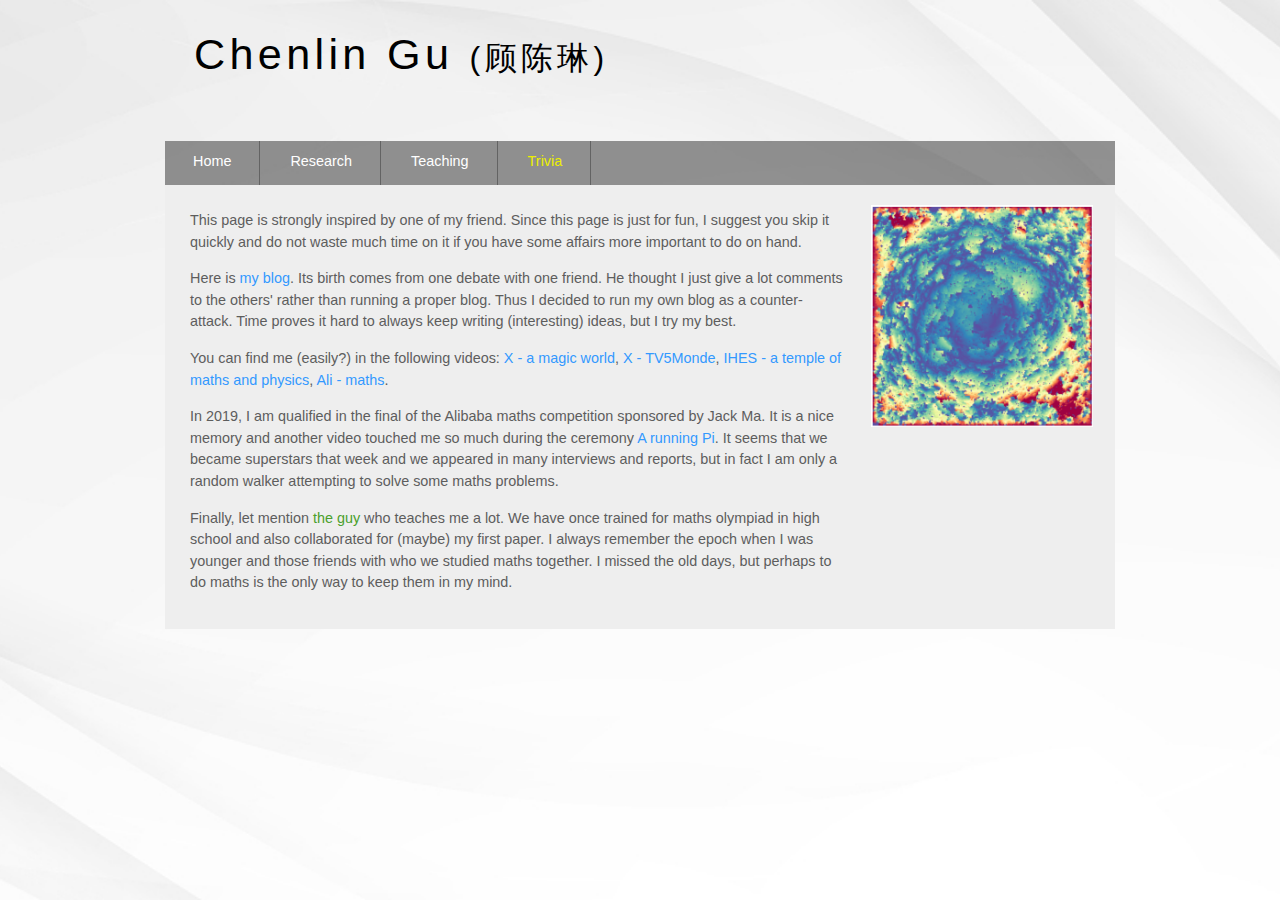
<file: trivia.html>
<!DOCTYPE html>
<!-- saved from url=(0058)file:///F:/iStudy/X/PhD_SPDE/ChenlinGU_Homepage/index.html -->
<html>
<head>
	<meta http-equiv="Content-Type" content="text/html; charset=windows-1252">
  
	<title>Chenlin Gu</title>
  
	<meta name="description" content="website description">
  
	<meta name="keywords" content="website keywords, website keywords">
  

	<link rel="stylesheet" type="text/css" href="./style/style.css">

</head>


<body>
  
	<div id="main">
    
	<div id="header">
      
	<div id="logo">
        
	<div id="logo_text">
          
		<!-- class="logo_colour", allows you to change the colour of the text -->
          
		<h1><a href="index.html"><span class="logo_colour">Chenlin Gu <font size=6 >(&#39038;&#38472;&#29747;)</font></span></a></h1>
        
	</div>
      	</div>
      
	<div id="menubar">
        
		<ul id="menu">
         
		<!-- put class="selected" in the li tag for the selected page - to highlight which page you're on -->
          
		<li><a href="index.html">Home</a></li>
          
		<li><a href="research.html">Research</a></li>
          
		<li><a href="teaching.html">Teaching</a></li>
		
		<li class="selected"><a href="trivia.html">Trivia</a></li>
        
		</ul>
      
	</div>
    
	</div>
  
	<div id="site_content">
      
	<div id="sidebar_container">
	
	<img src="RedBlue.png" width="222" height="222">     
        
	<div class="sidebar">
                 
         
	
	</div>
        
        
      
	</div>
       
	<div id="content">
	<!-- One can use content_2 if we do not want to use sidebar -->
	<p>This page is strongly inspired by one of my friend. Since this page is just for fun, 
	I suggest you skip it quickly and do not waste much time on it if you have some affairs more important
	to do on hand.</p>
	<p>Here is <a href="https://guchenlin.blogspot.com/", class="class2">my blog</a>. Its birth comes from one debate with one
	friend. He thought I just give a lot comments to the others' rather than running a proper blog. Thus I 
	decided to run my own blog as a counter-attack. Time proves it hard to always keep writing (interesting) ideas,
	but I try my best.</p>   
	<p>You can find me (easily?) in the following videos: <a href="https://www.youtube.com/watch?v=1agseoOoQO8", class="class2">X - a magic world</a>,
	<a href="http://www.tv5monde.com/emissions/episode/destination-francophonie-destination-x-l-ecole-polytechnique", class="class2">X - TV5Monde</a>,	
	<a href="https://www.youtube.com/watch?v=rwoFdfIxUVA", class="class2">IHES - a temple of maths and physics</a>,
	<a href="https://www.youtube.com/watch?v=ee04r3d6TBk", class="class2">Ali - maths</a>. 
	</p>
	<p>In 2019, I am qualified in the final of the Alibaba maths competition sponsored by Jack Ma. It is a nice memory and 
	another video touched me so much during the ceremony <a href="https://www.bilibili.com/video/av45016307?from=search&seid=16178416153134018730", class="class2">A running Pi</a>.
	It seems that we became superstars that week and we appeared in many interviews and reports, but in fact I am only a random walker attempting to solve some maths problems.
	</p>   
   <p>Finally, let mention <a href="https://qingyunwu.com/", class="class1">the guy</a> who teaches me a lot. We have once 
   trained for maths olympiad in high school and also collaborated for (maybe) my first paper. 
   I always remember the epoch when I was younger and those friends with who we studied maths together. 
   I missed the old days, but perhaps to do maths is the only way to keep them in my mind. </p>     
	</div>
	</div>
    

</body>
</html>
</file>
<file: style/style.css>
html
{ height: 100%;}

*
{ margin: 0;
  padding: 0;}

body
{ font: normal 0.9em  'trebuchet ms', arial, sans-serif;
  #background: #646557 url(pattern.png) repeat fixed;
    /* The image used */
  background-image: url("BG_white.png");
  background-attachment:fixed;

  /* Full height */
  height: 100%;

  /* Center and scale the image nicely */
  background-position: center;
  background-repeat: no-repeat;
  background-size: cover;
  color: #5D5D5D;}

p
{ padding: 0 0 15px 0;
  line-height: 1.5em;}

img
{ border: 0;}

h1, h2, h3, h4, h5, h6 
{ font: normal 175% 'century gothic', arial, sans-serif;
  color: #43423F;
  margin: 0 0 15px 0;
  padding: 5px 0 5px 0;}

h2
{ font: normal 175% 'century gothic', arial, sans-serif;
  color: #B60000;
  padding: 15px 0 5px 0;}

h3
{ font: normal 165% 'century gothic', arial, sans-serif;}

h4, h5, h6
{ margin: 0;
  padding: 0 0 5px 0;
  font: normal 120% arial, sans-serif;
  color: #B60000;}

h5, h6
{ font: italic 95% arial, sans-serif;
  color: #888;}

h6
{ color: #362C20;}

a.class1 {color: #4AA02C;}
a.class1:link  {text-decoration: none; color: #4AA02C;}
a.class1:visited {text-decoration: none; color: #4AA02C;}
a.class1:hover {text-decoration: underline; color: #FDD017;}
a.class1:active {text-decoration: none; color: #4AA02C;}



a.class2 {color:#3399ff;}
a.class2:link {text-decoration: none; color: #3399ff;}
a.class2:visited {text-decoration: none; color: #3399ff;}
a.class2:hover {text-decoration: underline; color: #FDD017;}
a.class2:active {text-decoration: none; color: #3399ff;}

a.class3 {color:#0000ff;}
a.class3:link {text-decoration: underline; color: #0000ff;}
a.class3:visited {text-decoration: underline; color: #0000ff;}
a.class3:hover {text-decoration: underline; color: #FDD017;}
a.class3:active {text-decoration: underline; color: #0000ff;}

ul
{ margin: 2px 0 22px 17px;}

ul li
{ list-style-type: circle;
  margin: 0 0 6px 0; 
  padding: 0 0 4px 5px;}

ol
{ margin: 8px 0 22px 20px;}

ol li
{ margin: 0 0 11px 0;}

.left
{ float: left;
  width: auto;
  margin-right: 10px;}

.right
{ float: right; 
  width: auto;
  margin-left: 10px;}

.center
{ display: block;
  text-align: center;
  margin: 20px auto;}

#main, #header, #logo, #menubar, #site_content, #footer
{ margin-left: auto; 
  margin-right: auto;}

#main
{ width: 950px;
  margin: 20px auto;}

#header
{ width: 950px;
  height: 121px;}

#logo
{ width: 910px;
  position: relative;
  height: 100px;
  background: transparent;
  padding: 10px 0 10px 0;}

#logo h1, #logo h2
{ font: normal 300% 'century gothic', arial, KaiTi, sans-serif;
  border-bottom: 0;
  text-transform: none;
  margin: 0 0 0 9px;}

#logo_text h1, #logo_text h1 a, #logo_text h1 a:hover 
{ padding: 0px 0 0 0;
  color: #A8AA94;
  letter-spacing: 0.1em;
  text-decoration: none;}

#logo_text h1 a .logo_colour
{ color: #000000;	}

#logo_text h2
{ font-size: 120%;
  padding: 4px 0 0 0;
  color: #A8AA94;}

#menubar
{ height: 46px;
  width: 950px;
  margin: 1px auto 0 auto;
  background: transparent url(tab.png);} 

ul#menu
{ float: left;
  margin: 0;padding: 0;}

ul#menu li
{ float: left;
  padding: 0 0 0 6px;
  list-style: none;
  margin: 0px 2px 0 0;}

ul#menu li a
{ font: normal 100% 'trebuchet ms', sans-serif;
  display: block; 
  float: left; 
  height: 27px;
  padding: 12px 28px 5px 22px;
  text-align: center;
  color: #FFF;
  border-right: 1px solid #636363;
  text-decoration: none;} 

ul#menu li.tab_selected a
{ height: 27px;
  padding: 6px 28px 5px 22px;}

ul#menu li.selected a, ul#menu li.selected a:hover
{ color: #ECEF01;}

ul#menu li a:hover
{ color: #ECEF01;}

#site_content
{ width: 925px;
  overflow: hidden;
  margin: 44px auto 0 auto;
  padding: 10px 0 0 25px;
  background: #EEE;
  border-top: 0;
  border-bottom: 0;
  color: #5D5D5D;} 

#sidebar_container
{ float: right;
  width: 224px;
  padding: 10px 20px 20px 0;}

.sidebar_top, .sidebar_base
{ width: 222px;
  height: 14px;
  background: transparent url(side_top.png) no-repeat;}

.sidebar_base
{ background: url(side_base.png) no-repeat;}

.sidebar
{ float: right;
  width: 222px;
  padding: 0;
  margin: 0 0 16px 0;}

.sidebar_item
{ background: #FFF;
  padding: 0 15px;
  width: 192px;}

.sidebar_item ul
{ width: 178px; 
  padding: 0px 0 0 0; 
  margin: 0px 0 0px 0;}

.sidebar_item li
{ list-style: none; 
  padding: 0 0 6px 0;margin: 0; }

.sidebar_item li a, .sidebar_item li a:hover
{ padding: 0 0 0 35px;
  display: block;
  background: transparent url(link.png) no-repeat left center;} 

.sidebar_item li a.selected
{ color: #444;
  text-decoration: none;} 

#content
{ text-align: left;
  width: 655px;
  padding: 15px 0 20px 0;
  margin: 0;}
  
#content_2
{ text-align: left;
  width: 925px;
  padding: 15px 0 20px 0;
  margin: 0;}

#content ul
{ margin: 2px 0 12px 0px;}

#content ul li
{ list-style-type: none;
  background: url(bullet.png) no-repeat;
  margin: 0 0 2px 0; 
  padding: 0 0 4px 25px;
  line-height: 1.5em;}

#footer
{ width: 950px;
  font: normal 90% 'trebuchet ms',  arial, sans-serif;
  height: 65px;
  padding: 20px 0 5px 0;
  text-align: center; 
  color: #FFF;
  background: transparent url(tab.png) repeat;}

#footer p
{ padding: 0 0 10px 0;}

#footer a, #footer a:hover
{ color: #FFF;
  text-decoration: underline;}

#footer a:hover
{ color: #FFF;
  text-decoration: none;}

.search
{ color: #5D5D5D; 
  border: 1px solid #BBB; 
  width: 134px; 
  padding: 4px; 
  font: 100% arial, sans-serif;}

.form_settings
{ margin: 15px 0 0 0;}

.form_settings p
{ padding: 0 0 4px 0;}

.form_settings span
{ float: left; 
  width: 200px; 
  text-align: left;}
  
.form_settings input, .form_settings textarea
{ padding: 5px; 
  width: 299px; 
  font: 100% arial; 
  border: 1px solid #E5E5DB; 
  background: #FFF; 
  color: #47433F;}
  
.form_settings .submit
{ font: 100% arial; 
  border: 1px solid; 
  width: 99px; 
  margin: 0 0 0 212px; 
  height: 33px;
  padding: 2px 0 3px 0;
  cursor: pointer; 
  background: #3B3B3B; 
  color: #FFF;}

.form_settings textarea, .form_settings select
{ font: 100% arial; 
  width: 299px;}

.form_settings select
{ width: 310px;}

.form_settings .checkbox
{ margin: 4px 0; 
  padding: 0; 
  width: 14px;
  border: 0;
  background: none;}

.separator
{ width: 100%;
  height: 0;
  border-top: 1px solid #D9D5CF;
  border-bottom: 1px solid #FFF;
  margin: 0 0 20px 0;}
  
  
.drop {
  cursor: pointer;
  display: block;
}

.drop + input{
 display: none; /* hide the checkboxes */
}

.drop + input + div{
  display:none;
}

.paper-title {
  font-weight: 600;      /* 加粗但不太粗 */
  font-size: 1.1em;      /* 字号稍大 */
  margin-bottom: 2px;   
  color: #444;     
}

.paper-authors {
  font-size: 0.95em;     /* 作者小一点 */
           /* 字体颜色略浅，更有层次感 */
}

.drop + input:checked + div{
  display:block;
}
  
table
{ margin: 10px 0 30px 0;}

table tr th, table tr td
{ background: #3B3B3B;
  color: #FFF;
  padding: 7px 4px;
  text-align: left;}
  
table tr td
{ background: #DDD;
  color: #47433F;
  border-top: 1px solid #FFF;}
</file>
